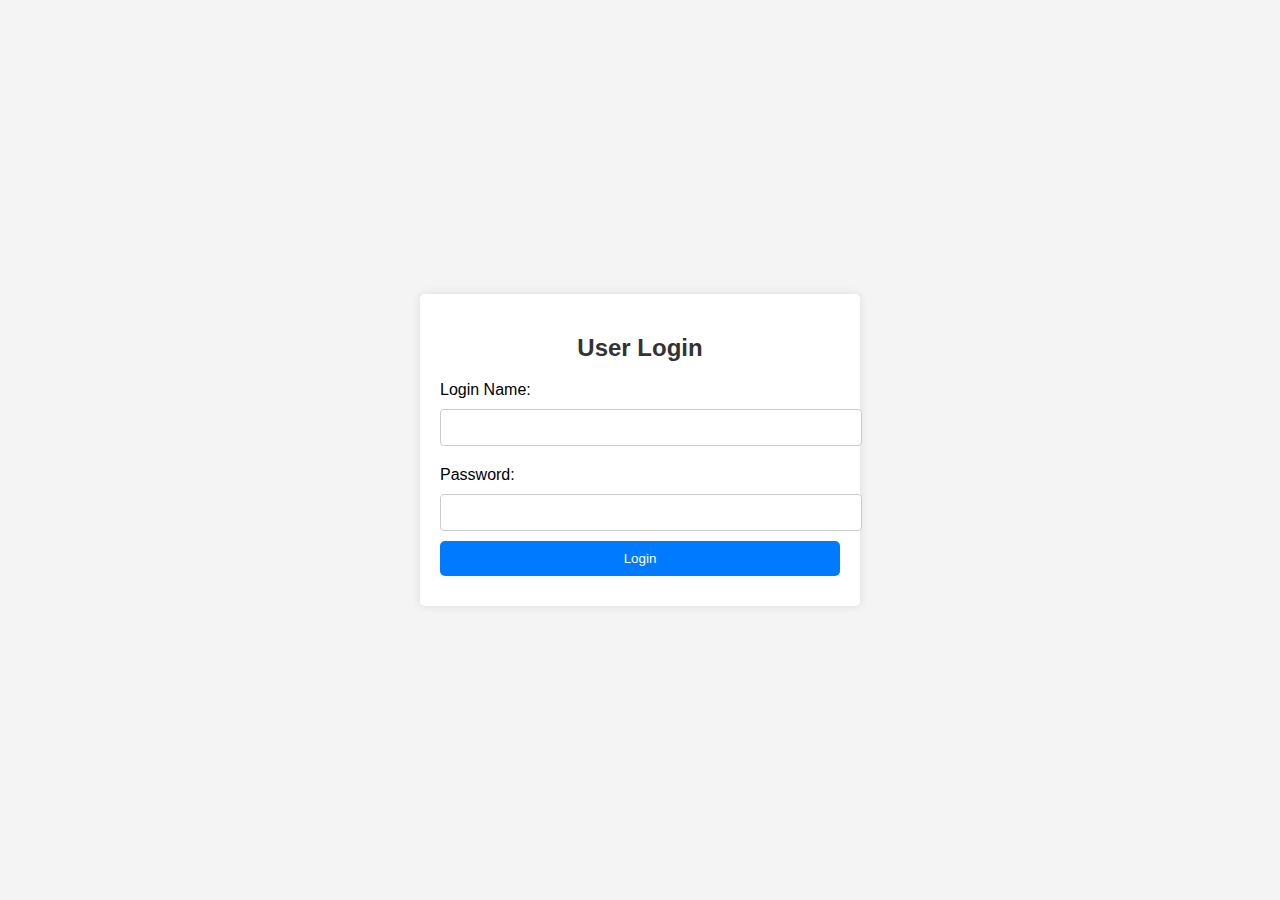
<file: school management/index.html>
<!DOCTYPE html>
<html lang="en">
<head>
    <meta charset="UTF-8">
    <meta name="viewport" content="width=device-width, initial-scale=1.0">
    <link rel="stylesheet" href="css/login.css">
    <script src="js/login.js" defer></script>
    <title>User Login</title>
</head>
<body>
    <div class="container">
        <h2>User Login</h2>
        <form action="login.php" method="POST">
            <label for="LoginName">Login Name:</label>
            <input type="text" id="LoginName" name="LoginName" required><br>

            <label for="Password">Password:</label>
            <input type="password" id="Password" name="Password" required><br>

            <button type="submit">Login</button>
        </form>
        <div class="error" id="loginError"></div>
    </div>
</body>
</html>
</file>
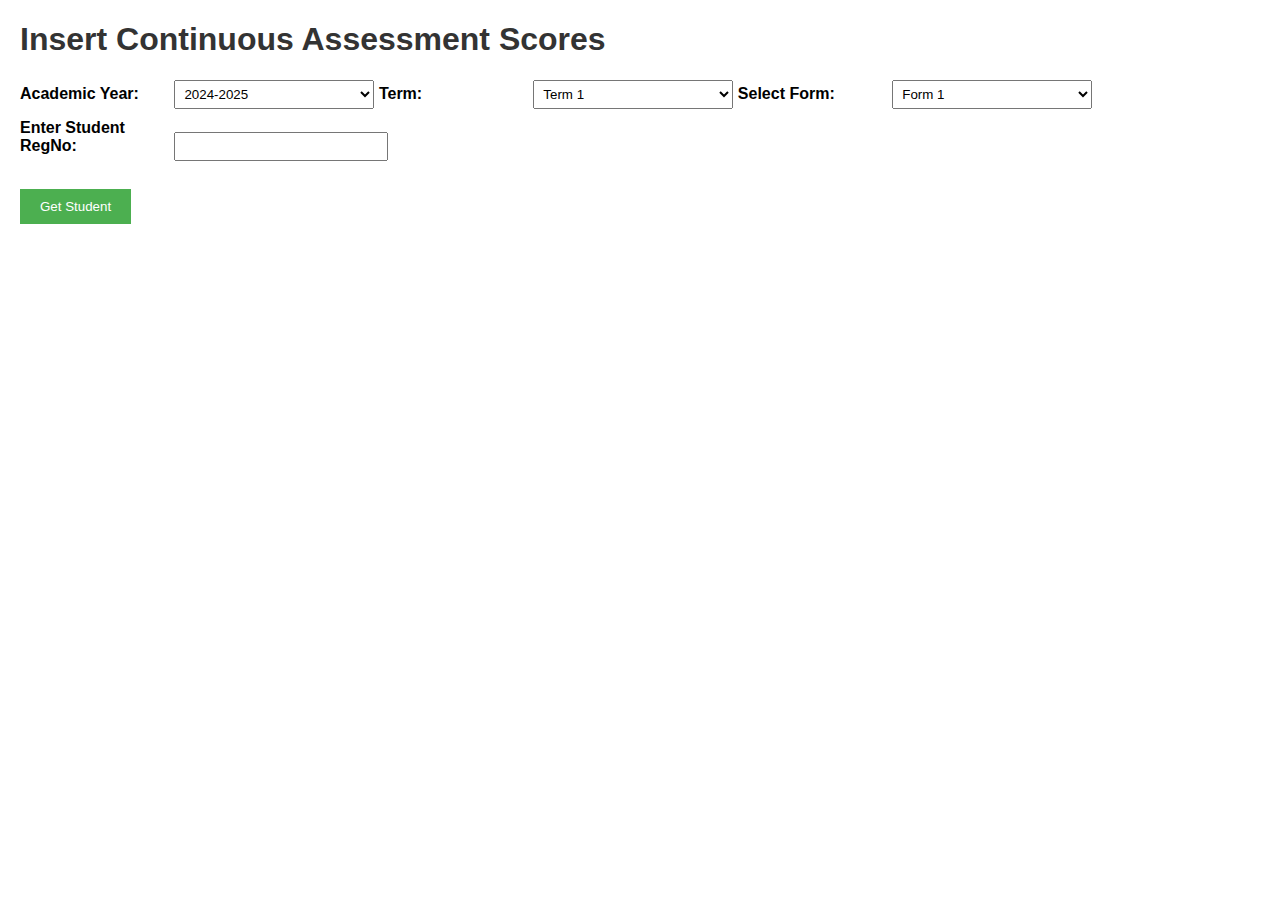
<file: school management/cascore.html>
<!DOCTYPE html>
<html lang="en">
<head>
    <meta charset="UTF-8">
    <meta name="viewport" content="width=device-width, initial-scale=1.0">
    <link rel="stylesheet" href="css/cascores.css">
    <title>Continuous Assessment Scores</title>
</head>
<body>
    <h1>Insert Continuous Assessment Scores</h1>

    <!-- Form to retrieve the student -->
    <form method="POST" id="studentForm">
        <label for="academic_year">Academic Year:</label>
        <select id="academicYr" name="academicYr" required>
            <option value="2024-2025">2024-2025</option>
            <option value="2025-2026">2025-2026</option>
            <option value="2026-2027">2026-2027</option>
            <option value="2027-2028">2027-2028</option>
            <option value="2028-2029">2028-2029</option>
            <option value="2029-2030">2029-2030</option>
        </select>

        <label for="term">Term:</label>
        <select id="term" name="term" required>
            <option value="Term 1">Term 1</option>
            <option value="Term 2">Term 2</option>
            <option value="Term 3">Term 3</option>
        </select>

        <label for="form">Select Form:</label>
        <select name="form" id="form" required>
            <option value="f1">Form 1</option>
            <option value="f2">Form 2</option>
            <option value="f3">Form 3</option>
            <option value="f4">Form 4</option>
        </select><br>

        <label for="regNo">Enter Student RegNo:</label>
        <input type="text" id="regNo" name="regNo" required><br>
        
        <br>
        <button type="button" id="getStudentBtn">Get Student</button>
    </form>

    <!-- Container where the form to enter scores will be displayed -->
    <div id="scoreFormContainer"></div>

    <script>
        document.getElementById('getStudentBtn').addEventListener('click', function(event) {
            event.preventDefault(); // Prevent default form submission

            const academicYear = document.getElementById('academicYr').value;
            const term = document.getElementById('term').value;
            const form = document.getElementById('form').value;
            const regNo = document.getElementById('regNo').value;

            if (regNo.trim() === '') {
                alert('Please enter the student registration number.');
                return;
            }

            // Retrieve student and show form to enter CAT scores
            fetch('cascores.php', {
                method: 'POST',
                headers: {
                    'Content-Type': 'application/x-www-form-urlencoded',
                },
                body: `academicYr=${encodeURIComponent(academicYear)}&term=${encodeURIComponent(term)}&form=${encodeURIComponent(form)}&regNo=${encodeURIComponent(regNo)}`
            })
            .then(response => response.text()) // Get the raw response text
            .then(text => {
                console.log('Raw response from server:', text); // Log the raw HTML or JSON response
                
                try {
                    // Try to parse the response as JSON
                    const data = JSON.parse(text);

                    if (data.status === 'success') {
                        const student = data.student;

                        const subjects = [
                            'Agriculture', 'Additional Mathematics', 'Biology', 'Business Studies', 
                            'Computer Studies', 'Chichewa', 'Chemistry', 'English', 
                            'Geography', 'History', 'Life Skills', 'Mathematics', 
                            'Social Studies', 'Physics', 'Home Economics'
                        ];

                        // Create the form to enter scores
                        let scoreFormHtml = `<h2>Enter Scores for Student: ${student.fullName} (RegNo: ${student.regNo})</h2>`;
                        scoreFormHtml += `<form method="POST" action="insertCat.php">`; // Corrected form action
                        scoreFormHtml += `<input type="hidden" name="regNo" value="${student.regNo}">`;
                        scoreFormHtml += `<input type="hidden" name="academicYr" value="${academicYear}">`;
                        scoreFormHtml += `<input type="hidden" name="term" value="${term}">`;
                        scoreFormHtml += `<input type="hidden" name="form" value="${form}">`;

                        scoreFormHtml += `<label for="subject">Select Subject:</label>`;
                        scoreFormHtml += `<select name="subject" required>`;
                        subjects.forEach(subject => {
                            scoreFormHtml += `<option value="${subject}">${subject}</option>`;
                        });
                        scoreFormHtml += `</select><br>`;

                        scoreFormHtml += `<label for="score">Enter CAT Score:</label>`;
                        scoreFormHtml += `<input type="number" step="0.01" name="score" required><br>`;

                        scoreFormHtml += `<button type="submit">Submit Score</button></form>`;
                        document.getElementById('scoreFormContainer').innerHTML = scoreFormHtml; // Update the container with the form
                    } else {
                        alert(data.message);
                    }
                } catch (e) {
                    // If parsing fails, log the error and show the raw text
                    console.error('Error parsing JSON:', e);
                    alert('An error occurred. Raw response: ' + text);
                }
            })
            .catch(error => {
                // Display error on the page
                const errorContainer = document.createElement('div');
                errorContainer.style.color = 'red';
                errorContainer.innerHTML = `<strong>An error occurred:</strong> ${error.message}`;
                document.body.appendChild(errorContainer);
            });
        });
    </script>
</body>
</html>
</file>
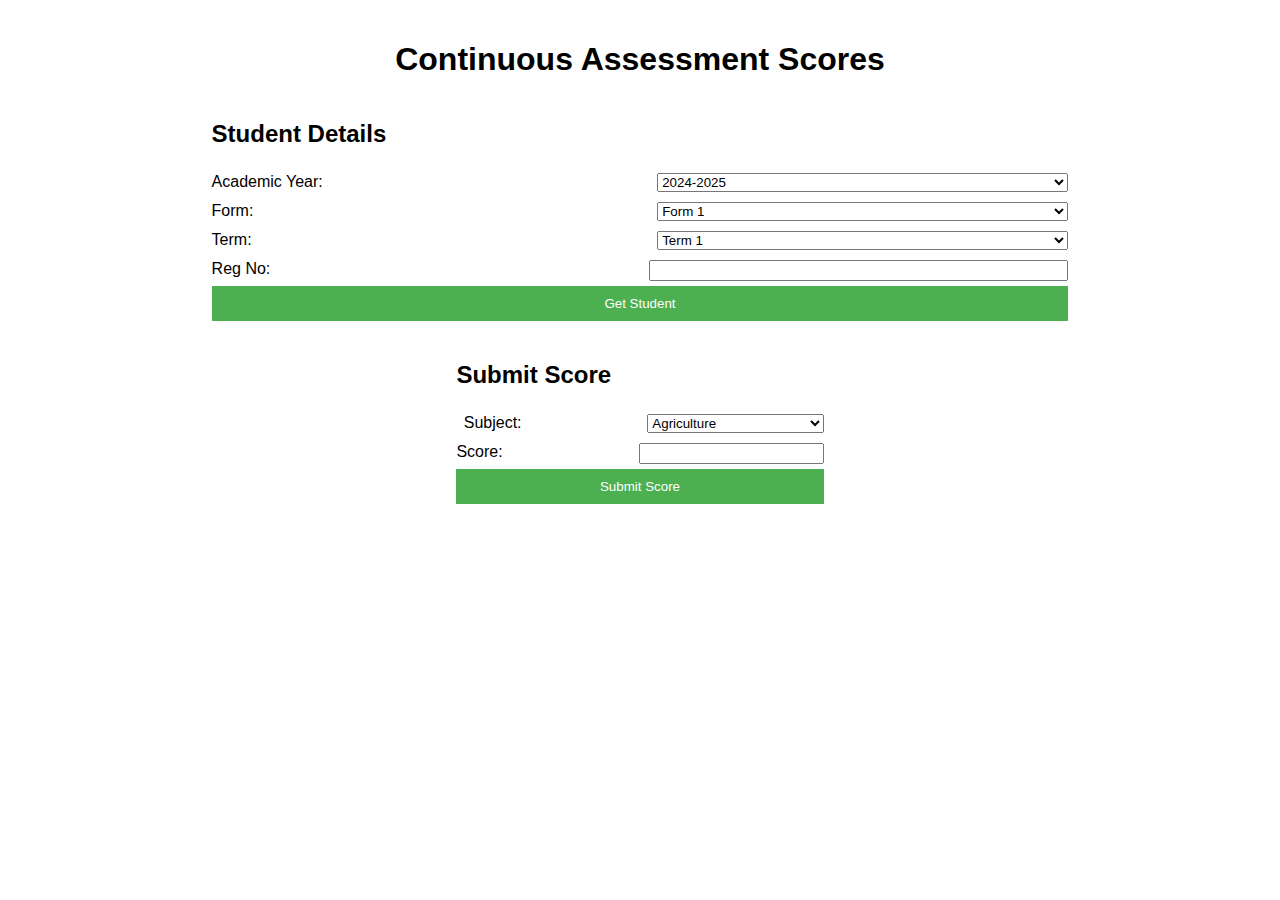
<file: school management/cats.html>
<!DOCTYPE html>
<html lang="en">
<head>
    <meta charset="UTF-8">
    <meta name="viewport" content="width=device-width, initial-scale=1.0">
    <title>Continuous Assessment Scores</title>
    <link rel="stylesheet" href="css/cats.css">
</head>
<body>
    <div class="container">
        <h1>Continuous Assessment Scores</h1>
        
        <!-- Form for fetching student details -->
        <div class="form-section" id="student-form-section">
            <h2>Student Details</h2>
            <form id="student-form">
                <label for="academic_year">Academic Year:</label>
                <select id="academic_year">
                    <option value="2024-2025">2024-2025</option>
                    <option value="2025-2026">2025-2026</option>
                    <option value="2026-2027">2026-2027</option>
                </select>

                <label for="form">Form:</label>
                <select id="form">
                    <option value="Form 1">Form 1</option>
                    <option value="Form 2">Form 2</option>
                    <option value="Form 3">Form 3</option>
                    <option value="Form 4">Form 4</option>
                </select>

                <label for="term">Term:</label>
                <select id="term">
                    <option value="Term 1">Term 1</option>
                    <option value="Term 2">Term 2</option>
                    <option value="Term 3">Term 3</option>
                </select>

                <label for="regNo">Reg No:</label>
                <input type="text" id="regNo">

                <button type="button" id="get-student">Get Student</button>
            </form>

            <!-- Display student information -->
            <div id="student-info"></div>
        </div>

        <!-- Form for submitting the student's score -->
        <div class="form-section" id="score-form-section">
            <h2>Submit Score</h2>
            <form id="score-form">
                <div id="fetched-student-name"></div>
                
                <label for="subject">Subject:</label>
                <select id="subject">
                    <option value="score_agriculture">Agriculture</option>
                    <option value="score_additional_math">Additional Math</option>
                    <option value="score_biology">Biology</option>
                    <option value="score_business_studies">Business Studies</option>
                    <option value="score_computer_studies">Computer Studies</option>
                    <option value="score_chichewa">Chichewa</option>
                    <option value="score_chemistry">Chemistry</option>
                    <option value="score_english">English</option>
                    <option value="score_geography">Geography</option>
                    <option value="score_history">History</option>
                    <option value="score_life_skills">Life Skills</option>
                    <option value="score_mathematics">Mathematics</option>
                    <option value="score_social_studies">Social Studies</option>
                    <option value="score_physics">Physics</option>
                    <option value="score_home_economics">Home Economics</option>
                </select>

                <label for="score">Score:</label>
                <input type="number" id="score" min="0" max="100">

                <button type="button" id="submit-score">Submit Score</button>
            </form>
        </div>
    </div>

    <script src="js/cats.js"></script>
</body>
</html>
</file>
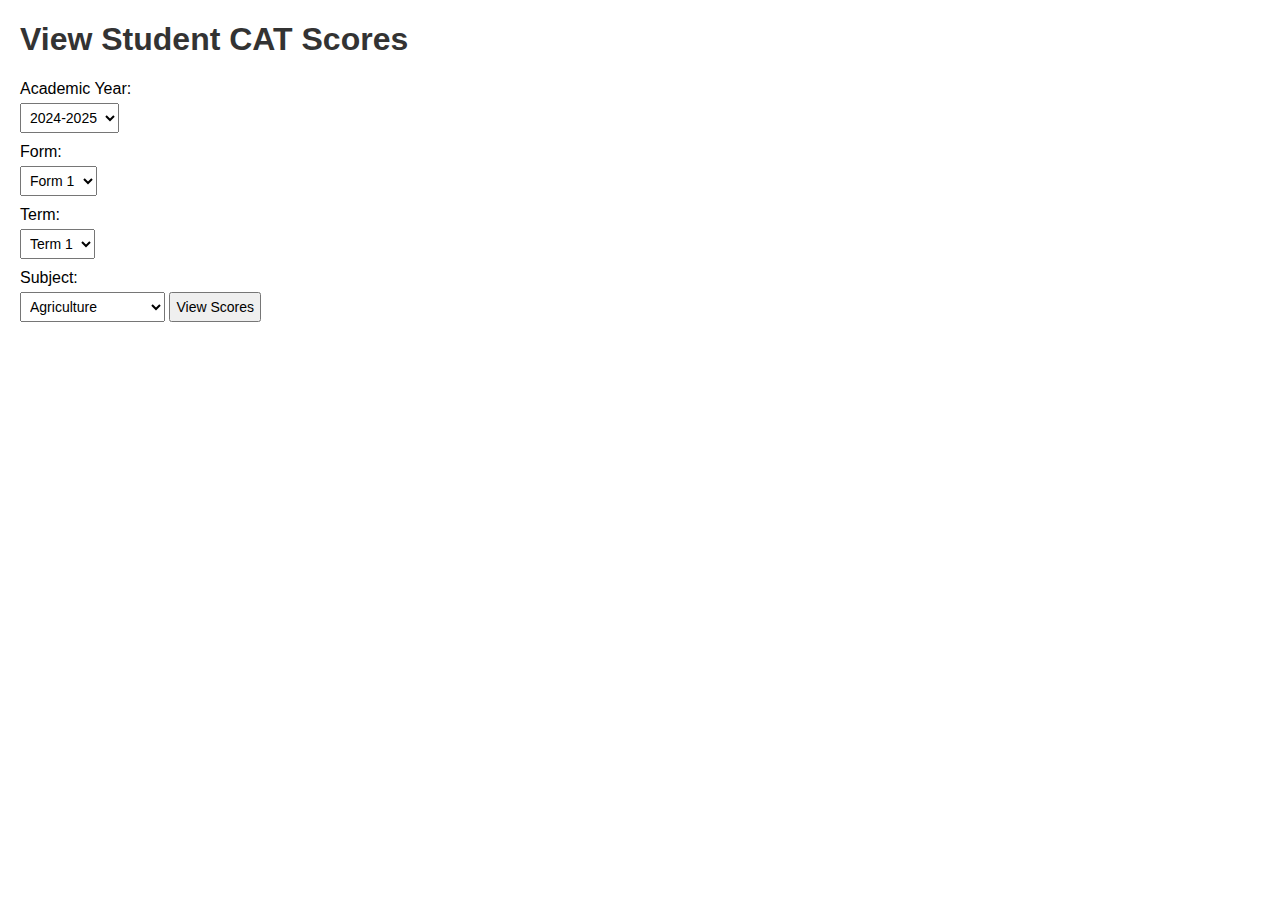
<file: school management/cvs.html>
<!DOCTYPE html>
<html lang="en">
<head>
    <meta charset="UTF-8">
    <meta name="viewport" content="width=device-width, initial-scale=1.0">
    <link rel="stylesheet" href="css/cvs.css">
    <title>View Student CAT Scores</title>
</head>
<body>
    <h1>View Student CAT Scores</h1>
    <form id="cvs-form">
        <label for="academicYr">Academic Year:</label>
        <select id="academicYr" name="academicYr">
            <option value="2024-2025">2024-2025</option>
            <option value="2023-2024">2023-2024</option>
        </select>

        <label for="form">Form:</label>
        <select id="form" name="form">
            <option value="Form 1">Form 1</option>
            <option value="Form 2">Form 2</option>
            <option value="Form 3">Form 3</option>
            <option value="Form 4">Form 4</option>
        </select>

        <label for="term">Term:</label>
        <select id="term" name="term">
            <option value="1">Term 1</option>
            <option value="2">Term 2</option>
            <option value="3">Term 3</option>
        </select>

        <label for="subject">Subject:</label>
        <select id="subject" name="subject">
            <option value="score_agriculture">Agriculture</option>
            <option value="score_additional_math">Additional Math</option>
            <option value="score_biology">Biology</option>
            <option value="score_business_studies">Business Studies</option>
            <option value="score_computer_studies">Computer Studies</option>
            <option value="score_chichewa">Chichewa</option>
            <option value="score_chemistry">Chemistry</option>
            <option value="score_english">English</option>
            <option value="score_geography">Geography</option>
            <option value="score_history">History</option>
            <option value="score_life_skills">Life Skills</option>
            <option value="score_mathematics">Mathematics</option>
            <option value="score_social_studies">Social Studies</option>
            <option value="score_physics">Physics</option>
            <option value="score_home_economics">Home Economics</option>
        </select>

        <button type="submit">View Scores</button>
    </form>

    <div id="results">
        <!-- Results will be displayed here -->
    </div>

    <script src="js/cvs.js"></script>
</body>
</html>
</file>
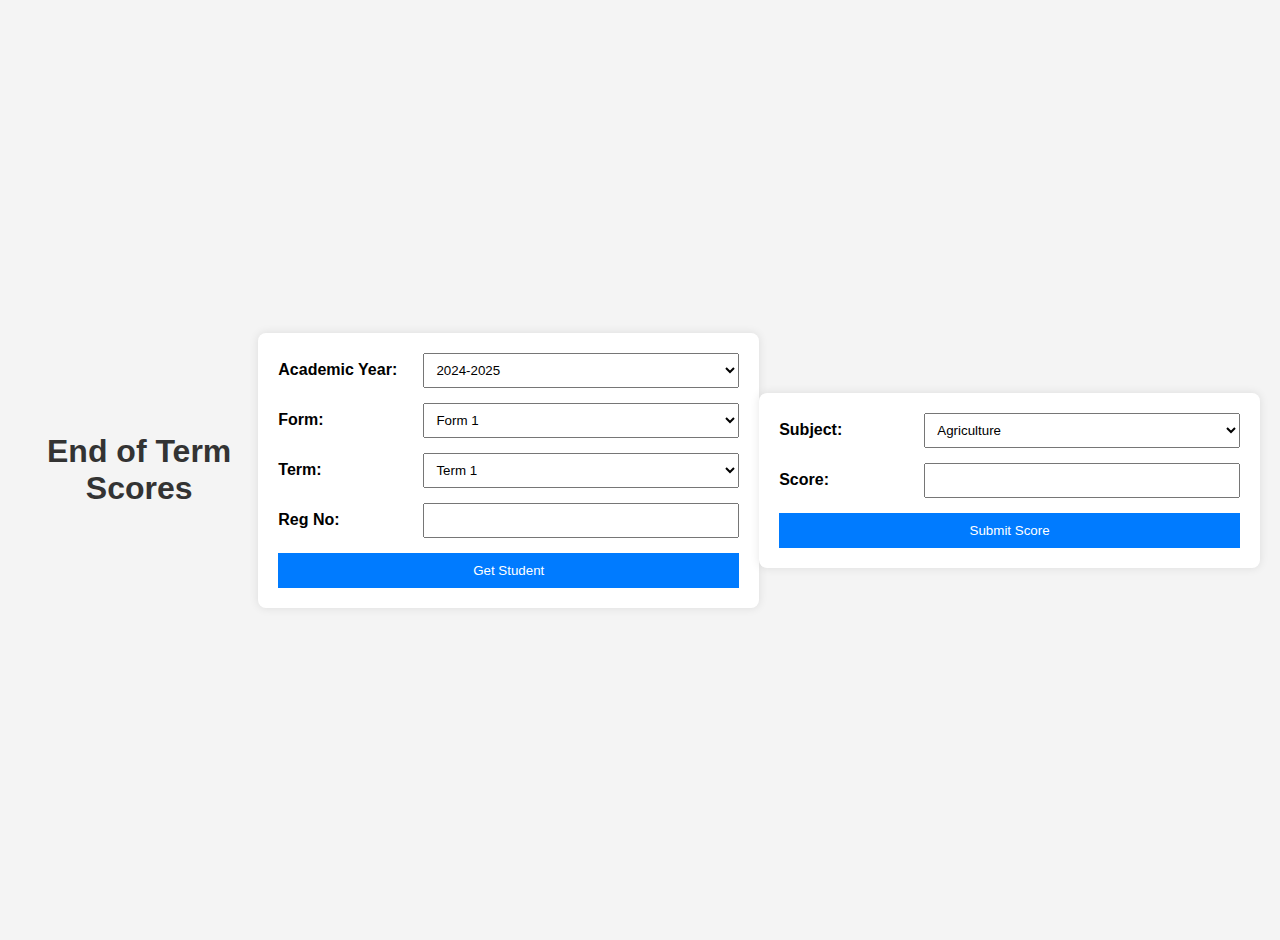
<file: school management/eots.html>
<!DOCTYPE html>
<html lang="en">
<head>
    <meta charset="UTF-8">
    <meta name="viewport" content="width=device-width, initial-scale=1.0">
    <title>End of Term Scores</title>
    <link rel="stylesheet" href="css/eots.css">
</head>
<body>


    <!-- Form for fetching student details -->
     <div><h1>End of Term Scores</h1></div>
    <form id="student-form">
        
        <div class="form-group">
            <label for="academic_year">Academic Year:</label>
            <select id="academic_year">
                <option value="2024-2025">2024-2025</option>
                <option value="2025-2026">2025-2026</option>
                <option value="2026-2027">2026-2027</option>
                <!-- Add more options as needed -->
            </select>
        </div>

        <div class="form-group">
            <label for="form">Form:</label>
            <select id="form">
                <option value="Form 1">Form 1</option>
                <option value="Form 2">Form 2</option>
                <option value="Form 3">Form 3</option>
                <option value="Form 4">Form 4</option>
            </select>
        </div>

        <div class="form-group">
            <label for="term">Term:</label>
            <select id="term">
                <option value="Term 1">Term 1</option>
                <option value="Term 2">Term 2</option>
                <option value="Term 3">Term 3</option>
            </select>
        </div>

        <div class="form-group">
            <label for="regNo">Reg No:</label>
            <input type="text" id="regNo">
        </div>

        <button type="button" id="get-student">Get Student</button>
    </form>

    <!-- Section for displaying student information -->
    <div id="student-info"></div>

    <!-- Form for submitting the student's score -->
    <form id="score-form">
        <div class="form-group">
            <label for="subject">Subject:</label>
            <select id="subject">
                <option value="score_agriculture">Agriculture</option>
                <option value="score_additional_math">Additional Math</option>
                <option value="score_biology">Biology</option>
                <option value="score_business_studies">Business Studies</option>
                <option value="score_computer_studies">Computer Studies</option>
                <option value="score_chichewa">Chichewa</option>
                <option value="score_chemistry">Chemistry</option>
                <option value="score_english">English</option>
                <option value="score_geography">Geography</option>
                <option value="score_history">History</option>
                <option value="score_life_skills">Life Skills</option>
                <option value="score_mathematics">Mathematics</option>
                <option value="score_social_studies">Social Studies</option>
                <option value="score_physics">Physics</option>
                <option value="score_home_economics">Home Economics</option>
            </select>
        </div>

        <div class="form-group">
            <label for="score">Score:</label>
            <input type="number" id="score" min="0" max="100">
        </div>

        <button type="button" id="submit-score">Submit Score</button>
    </form>

    <script src="js/eots.js"></script>
</body>
</html>
</file>
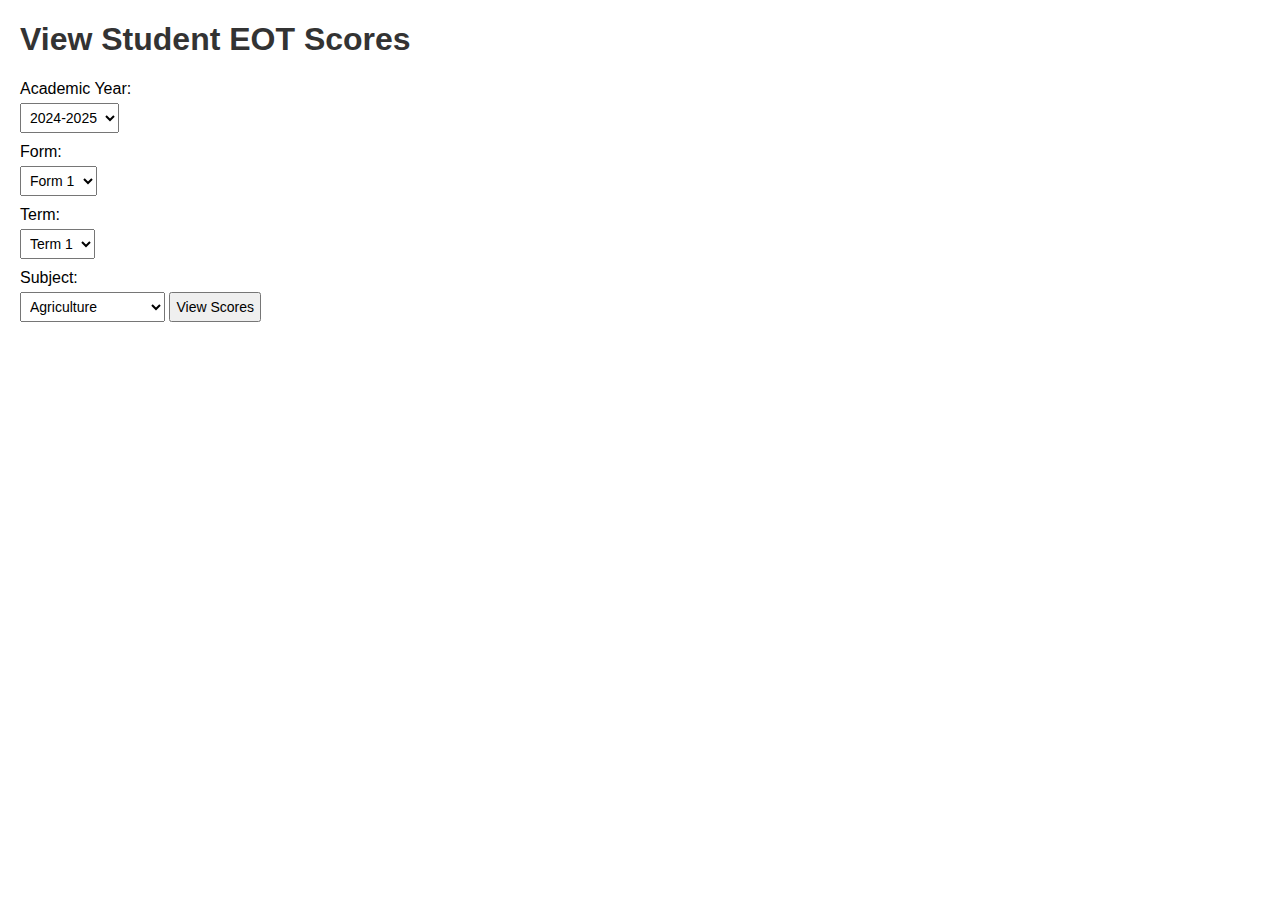
<file: school management/evs.html>
<!DOCTYPE html>
<html lang="en">
<head>
    <meta charset="UTF-8">
    <meta name="viewport" content="width=device-width, initial-scale=1.0">
    <link rel="stylesheet" href="css/evs.css">
    <title>View Student EOT Scores</title>
</head>
<body>
    <h1>View Student EOT Scores</h1>
    <form id="evs-form">
        <label for="academicYr">Academic Year:</label>
        <select id="academicYr" name="academicYr">
            <option value="2024-2025">2024-2025</option>
            <option value="2023-2024">2023-2024</option>
        </select>

        <label for="form">Form:</label>
        <select id="form" name="form">
            <option value="Form 1">Form 1</option>
            <option value="Form 2">Form 2</option>
            <option value="Form 3">Form 3</option>
            <option value="Form 4">Form 4</option>
        </select>

        <label for="term">Term:</label>
        <select id="term" name="term">
            <option value="1">Term 1</option>
            <option value="2">Term 2</option>
            <option value="3">Term 3</option>
        </select>

        <label for="subject">Subject:</label>
        <select id="subject" name="subject">
            <option value="score_agriculture">Agriculture</option>
            <option value="score_additional_math">Additional Math</option>
            <option value="score_biology">Biology</option>
            <option value="score_business_studies">Business Studies</option>
            <option value="score_computer_studies">Computer Studies</option>
            <option value="score_chichewa">Chichewa</option>
            <option value="score_chemistry">Chemistry</option>
            <option value="score_english">English</option>
            <option value="score_geography">Geography</option>
            <option value="score_history">History</option>
            <option value="score_life_skills">Life Skills</option>
            <option value="score_mathematics">Mathematics</option>
            <option value="score_social_studies">Social Studies</option>
            <option value="score_physics">Physics</option>
            <option value="score_home_economics">Home Economics</option>
        </select>

        <button type="submit">View Scores</button>
    </form>

    <div id="results">
        <!-- Results will be displayed here -->
    </div>

    <script src="js/evs.js"></script>
</body>
</html>
</file>
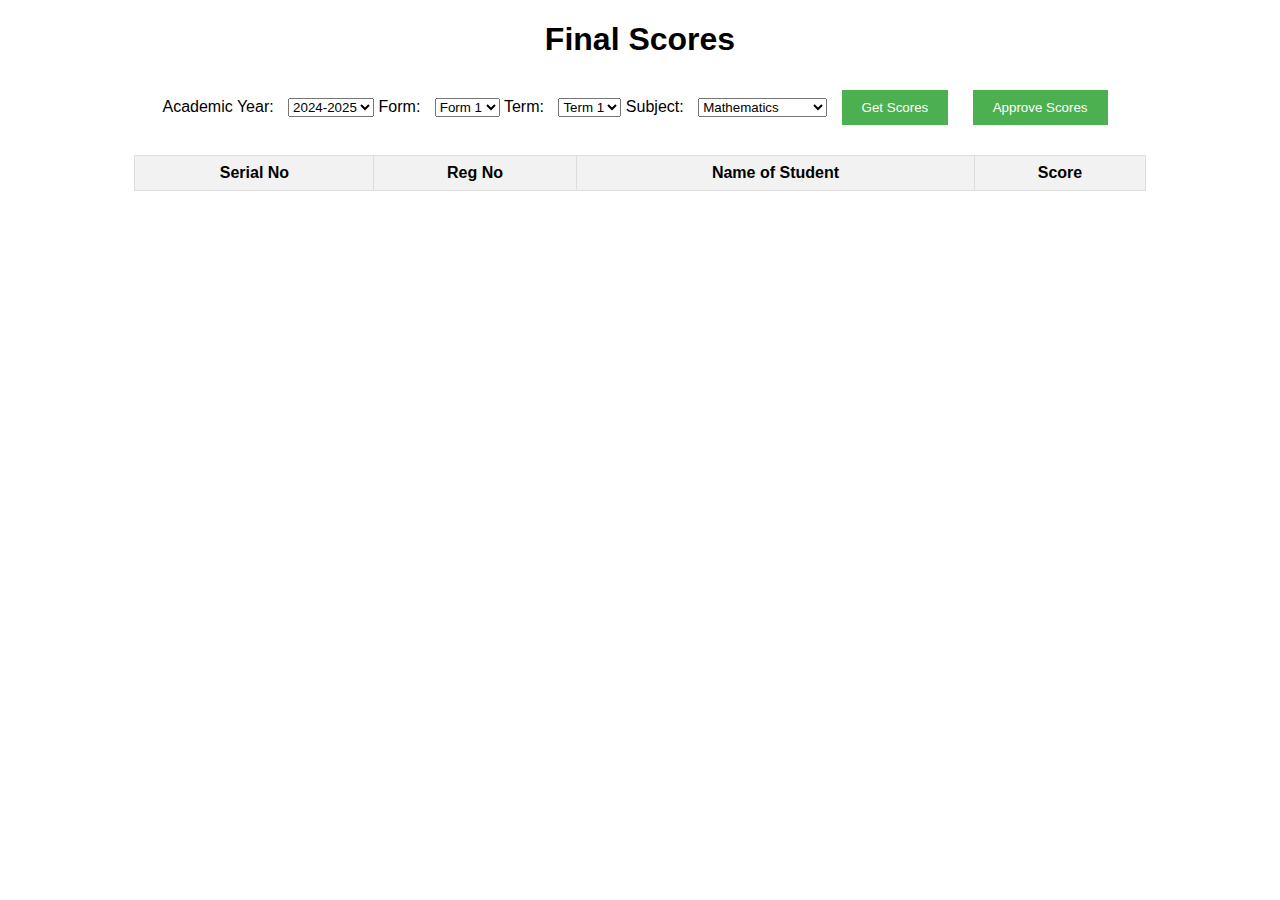
<file: school management/finalscore.html>
<!DOCTYPE html>
<html lang="en">
<head>
    <meta charset="UTF-8">
    <meta name="viewport" content="width=device-width, initial-scale=1.0">
    <title>Final Scores</title>
    <link rel="stylesheet" href="css/finalscore.css">
</head>
<body>
    <h1>Final Scores</h1>
    <form id="scoreForm">
        <label for="academic_year">Academic Year:</label>
        <select id="academic_year" name="academic_year">
            <option value="2024-2025">2024-2025</option>
            <option value="2025-2026">2025-2026</option>
        </select>

        <label for="form">Form:</label>
        <select id="form" name="form">
            <option value="1">Form 1</option>
            <option value="2">Form 2</option>
            <option value="3">Form 3</option>
            <option value="4">Form 4</option>
        </select>

        <label for="term">Term:</label>
        <select id="term" name="term">
            <option value="Term 1">Term 1</option>
            <option value="Term 2">Term 2</option>
            <option value="Term 3">Term 3</option>
        </select>

        <label for="subject">Subject:</label>
        <select id="subject" name="subject">
            <option value="mathematics">Mathematics</option>
            <option value="english">English</option>
            <option value="biology">Biology</option>
            <option value="chemistry">Chemistry</option>
            <option value="physics">Physics</option>
            <option value="business_studies">Business Studies</option>
            <option value="social_studies">Social Studies</option>
            <option value="chichewa">Chichewa</option>
            <option value="computer_studies">Computer Studies</option>
            <option value="history">History</option>
            <option value="geography">Geography</option>
            <option value="life_skills">Life Skills</option>
            <option value="home_economics">Home Economics</option>
            <option value="additional_math">Additional Math</option>
            <option value="agriculture">Agriculture</option>
        </select>

        <button type="button" id="getScores">Get Scores</button>
        <button type="button" id="approveScores">Approve Scores</button>
    </form>

    <table id="scoreTable">
        <thead>
            <tr>
                <th>Serial No</th>
                <th>Reg No</th>
                <th>Name of Student</th>
                <th>Score</th>
            </tr>
        </thead>
        <tbody></tbody>
    </table>

    <script src="js/finalscore.js"></script>
</body>
</html>
</file>
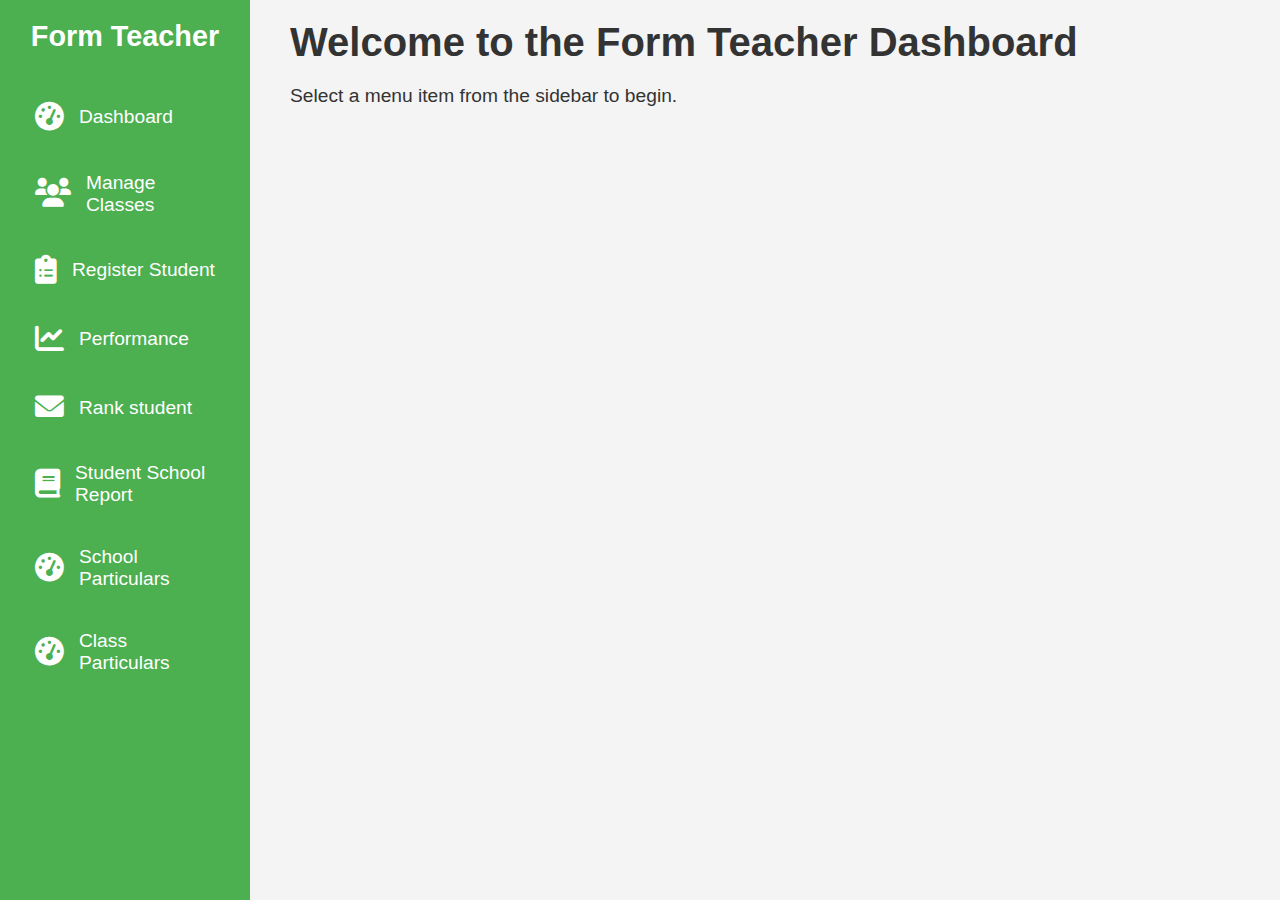
<file: school management/formteacher.html>
<head>
    <meta charset="UTF-8">
    <meta name="viewport" content="width=device-width, initial-scale=1.0">
    <title>Form Teacher Dashboard</title>
    <link rel="stylesheet" href="css/formteacher.css">
    <link rel="stylesheet" href="https://cdnjs.cloudflare.com/ajax/libs/font-awesome/6.0.0-beta3/css/all.min.css">
</head>
<body>
    <!-- Sidebar -->
    <div class="sidebar">
        <div class="sidebar-header">
            <h2>Form Teacher</h2>
        </div>
        <ul class="menu-list">
            <li>
                <a href="formteacher.html">
                    <i class="fas fa-tachometer-alt"></i>
                    <span>Dashboard</span>
                </a>
            </li>
            <li>
                <a href="viewstudents.html">
                    <i class="fas fa-users"></i>
                    <span>Manage Classes</span>
                </a>
            </li>
            <li>
                <a href="registration.html"> 
                    <i class="fas fa-clipboard-list"></i>
                    <span>Register Student</span>
                </a>
            </li>
            <li>
                <a href="#" id="performanceLink">
                    <i class="fas fa-chart-line"></i>
                    <span>Performance</span>
                </a>
            </li>
            <li>
                <a href="rank.html" id="communicationLink">
                    <i class="fas fa-envelope"></i>
                    <span>Rank student</span>
                </a>
            </li>
            <li>
                <a href="studentreport.html" id="resourcesLink">
                    <i class="fas fa-book"></i>
                    <span>Student School Report</span>
                </a>
            </li>

            <li>
                <a href="school_details.php">
                    <i class="fas fa-tachometer-alt"></i>
                    <span>School Particulars</span>
                </a>
            </li>

            <li>
                <a href="class_details.php">
                    <i class="fas fa-tachometer-alt"></i>
                    <span>Class Particulars</span>
                </a>
            </li>


        </ul>
    </div>

    <!-- Main Content Area -->
    <div class="main-content">
        <h1 id="welcomeMessage">Welcome to the Form Teacher Dashboard</h1>
        <p id="welcomeDescription">Select a menu item from the sidebar to begin.</p>

    <!-- JavaScript -->
    <script src="js/formteacher.js"></script>
    

</body>
</html>
</file>
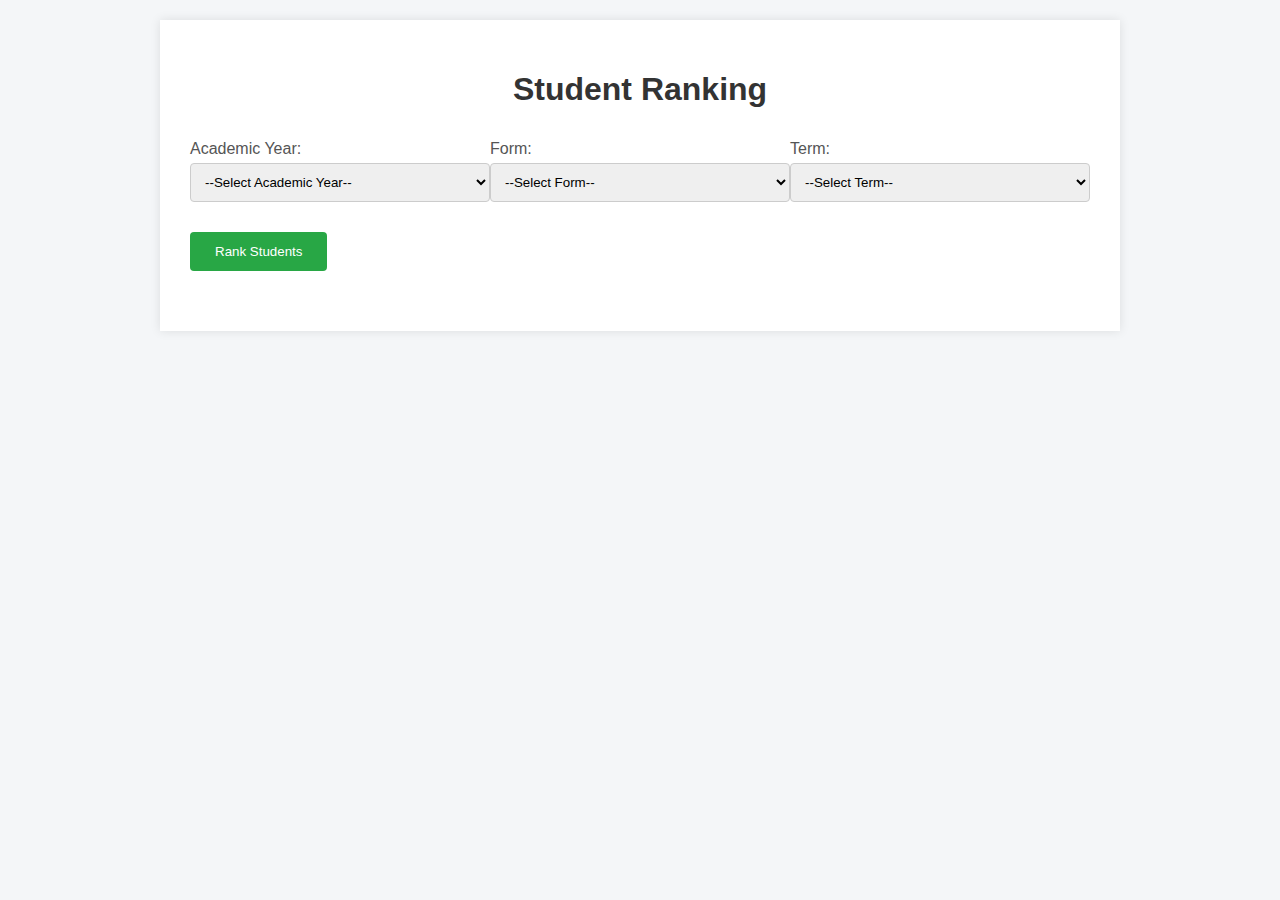
<file: school management/rank.html>
<!DOCTYPE html>
<html lang="en">
<head>
    <meta charset="UTF-8">
    <title>Student Ranking System</title>
    <link rel="stylesheet" href="css/rank.css">
</head>
<body>
    <div class="container">
        <h1>Student Ranking</h1>
        <form id="rankForm">
            <div class="form-group">
                <label for="academicYear">Academic Year:</label>
                <select id="academicYear" name="academicYear" required>
                    <option value="">--Select Academic Year--</option>
                    <option value="2024-2025">2024-2025</option>
                    <option value="2025-2026">2025-2026</option>
                    <option value="2026-2027">2026-2027</option>
                    <!-- Add more years as needed -->
                </select>
            </div>

            <div class="form-group">
                <label for="form">Form:</label>
                <select id="form" name="form" required>
                    <option value="">--Select Form--</option>
                    <option value="1">Form 1</option>
                    <option value="2">Form 2</option>
                    <option value="3">Form 3</option>
                    <option value="4">Form 4</option>
                </select>
            </div>

            <div class="form-group">
                <label for="term">Term:</label>
                <select id="term" name="term" required>
                    <option value="">--Select Term--</option>
                    <option value="Term 1">Term 1</option>
                    <option value="Term 2">Term 2</option>
                    <option value="Term 3">Term 3</option>
                </select>
            </div>

            <button type="submit">Rank Students</button>
        </form>

        <div id="result">
            <!-- Ranked results will appear here -->
        </div>

        <button id="printBtn" style="display: none;">Print Results</button>
    </div>

    <script src="js/rank.js"></script>
</body>
</html>
</file>
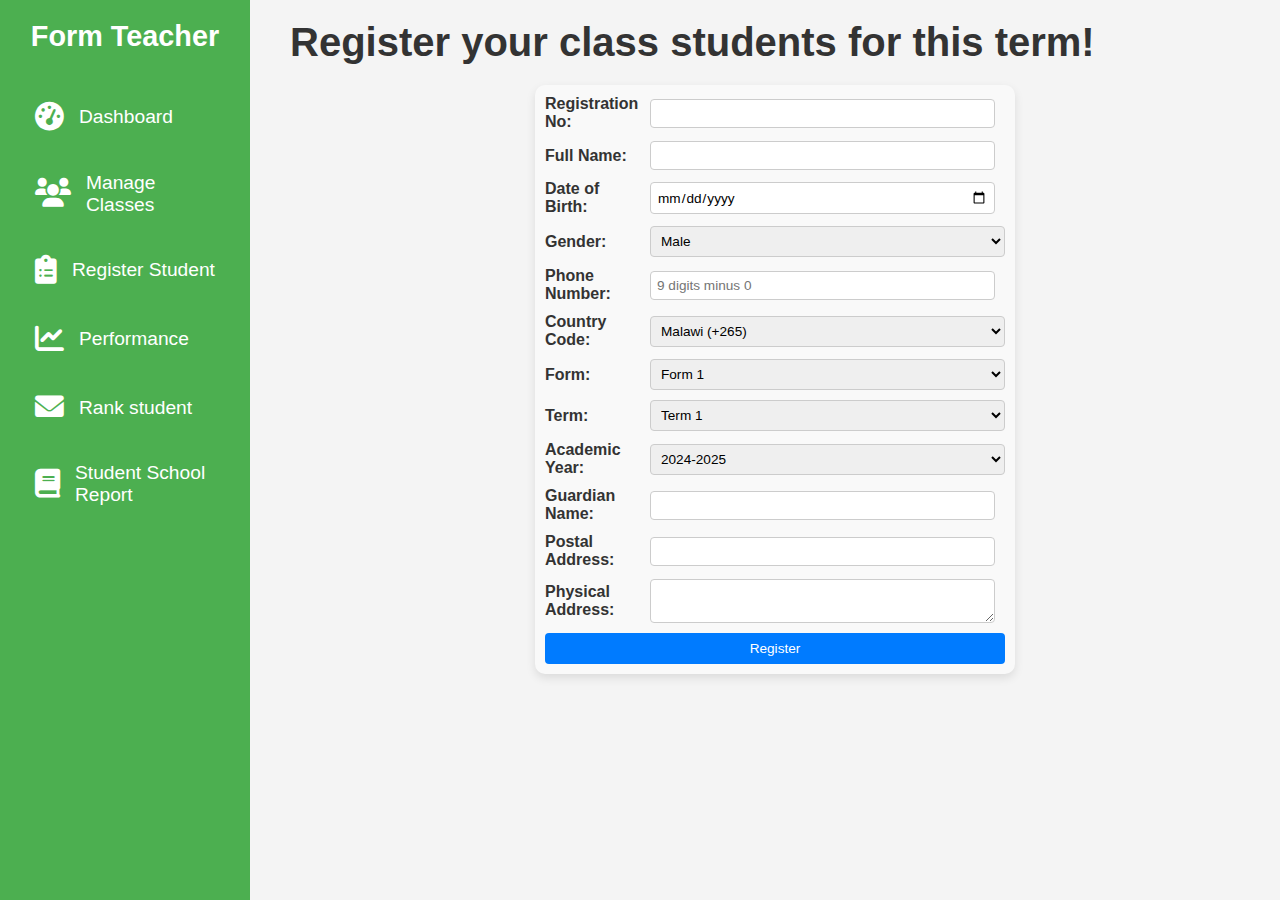
<file: school management/registration.html>
<!DOCTYPE html>
<html lang="en">
<head>
    <meta charset="UTF-8">
    <meta name="viewport" content="width=device-width, initial-scale=1.0">
    <link rel="stylesheet" href="css/registration.css">
    <link rel="stylesheet" href="css/formteacher.css">
    <link rel="stylesheet" href="https://cdnjs.cloudflare.com/ajax/libs/font-awesome/6.0.0-beta3/css/all.min.css">
    <title>Student Registration</title>
</head>
<body>


    <div id="notificationPopup" style="display: none;">
        <span class="close-popup">&times;</span>
        <p>Registration successful!</p>
    </div>
    


    <div class="sidebar">
        <div class="sidebar-header">
            <h2>Form Teacher</h2>
        </div>
        <ul class="menu-list">
            <li>
                <a href="formteacher.html">
                    <i class="fas fa-tachometer-alt"></i>
                    <span>Dashboard</span>
                </a>
            </li>
            <li>
                <a href="viewstudents.html">
                    <i class="fas fa-users"></i>
                    <span>Manage Classes</span>
                </a>
            </li>
            <li>
                <a href="registration.html"> 
                    <i class="fas fa-clipboard-list"></i>
                    <span>Register Student</span>
                </a>
            </li>
            <li>
                <a href="#" id="performanceLink">
                    <i class="fas fa-chart-line"></i>
                    <span>Performance</span>
                </a>
            </li>
            <li>
                <a href="rank.html" id="communicationLink">
                    <i class="fas fa-envelope"></i>
                    <span>Rank student</span>
                </a>
            </li>
            <li>
                <a href="studentreport.html" id="resourcesLink">
                    <i class="fas fa-book"></i>
                    <span>Student School Report</span>
                </a>
            </li>
        </ul>
    </div>

    <!-- Main Content Area -->
    <div class="main-content">
        <h1 id="welcomeMessage">Register your class students for this term!</h1>
       

    <div class="container">
        <form id="registrationForm" method="POST" action="registration.php">
    
            <div class="form-group">
                <label for="regNo">Registration No:</label>
                <input type="text" id="regNo" name="regNo" required>
                <span class="error" id="regNoError"></span>
            </div>
    
            <div class="form-group">
                <label for="fullName">Full Name:</label>
                <input type="text" id="fullName" name="fullName" required>
                <span class="error" id="fullNameError"></span>
            </div>
    
            <div class="form-group">
                <label for="dob">Date of Birth:</label>
                <input type="date" id="dob" name="dob" required>
                <span class="error" id="dobError"></span>
            </div>
    
            <div class="form-group">
                <label for="gender">Gender:</label>
                <select id="gender" name="gender" required>
                    <option value="Male">Male</option>
                    <option value="Female">Female</option>
                </select>
            </div>
    
            <div class="form-group">
                <label for="phone">Phone Number:</label>
                <input type="tel" id="phone" name="phone" pattern="\d{9}" placeholder="9 digits minus 0" required>
                <span class="error" id="phoneError"></span>
            </div>
    
            <div class="form-group">
                <label for="countryCode">Country Code:</label>
                <select id="countryCode" name="countryCode">
                    <option value="+265">Malawi (+265)</option>
                    <option value="+1">USA (+1)</option>
                    <option value="+44">UK (+44)</option>
                    <!-- Add other country codes as needed -->
                </select>
            </div>
    
            <div class="form-group">
                <label for="form">Form:</label>
                <select id="form" name="form" required>
                    <option value="Form 1">Form 1</option>
                    <option value="Form 2">Form 2</option>
                    <option value="Form 3">Form 3</option>
                    <option value="Form 4">Form 4</option>
                </select>
            </div>
    
            <div class="form-group">
                <label for="term">Term:</label>
                <select id="term" name="term" required>
                    <option value="Term 1">Term 1</option>
                    <option value="Term 2">Term 2</option>
                    <option value="Term 3">Term 3</option>
                </select>
            </div>
    
            <div class="form-group">
                <label for="academicYr">Academic Year:</label>
                <select id="academicYr" name="academicYr" required>
                    <option value="2024-2025">2024-2025</option>
                    <option value="2025-2026">2025-2026</option>
                    <option value="2026-2027">2026-2027</option>
                    <option value="2027-2028">2027-2028</option>
                    <option value="2028-2029">2028-2029</option>
                    <option value="2029-2030">2029-2030</option>
                </select>
            </div>
    
            <div class="form-group">
                <label for="guardian">Guardian Name:</label>
                <input type="text" id="guardian" name="guardian" required>
                <span class="error" id="guardianError"></span>
            </div>
    
            <div class="form-group">
                <label for="address1">Postal Address:</label>
                <input type="text" id="address1" name="address1" required>
                <span class="error" id="address1Error"></span>
            </div>
    
            <div class="form-group">
                <label for="address2">Physical Address:</label>
                <textarea id="address2" name="address2" required></textarea>
                <span class="error" id="address2Error"></span>
            </div>
    
            <button type="submit">Register</button>
        </form>
    </div>
    <script src="js/registration.js"></script>
    <script src="js/formteacher.js"></script>

</body>
</html>
</file>
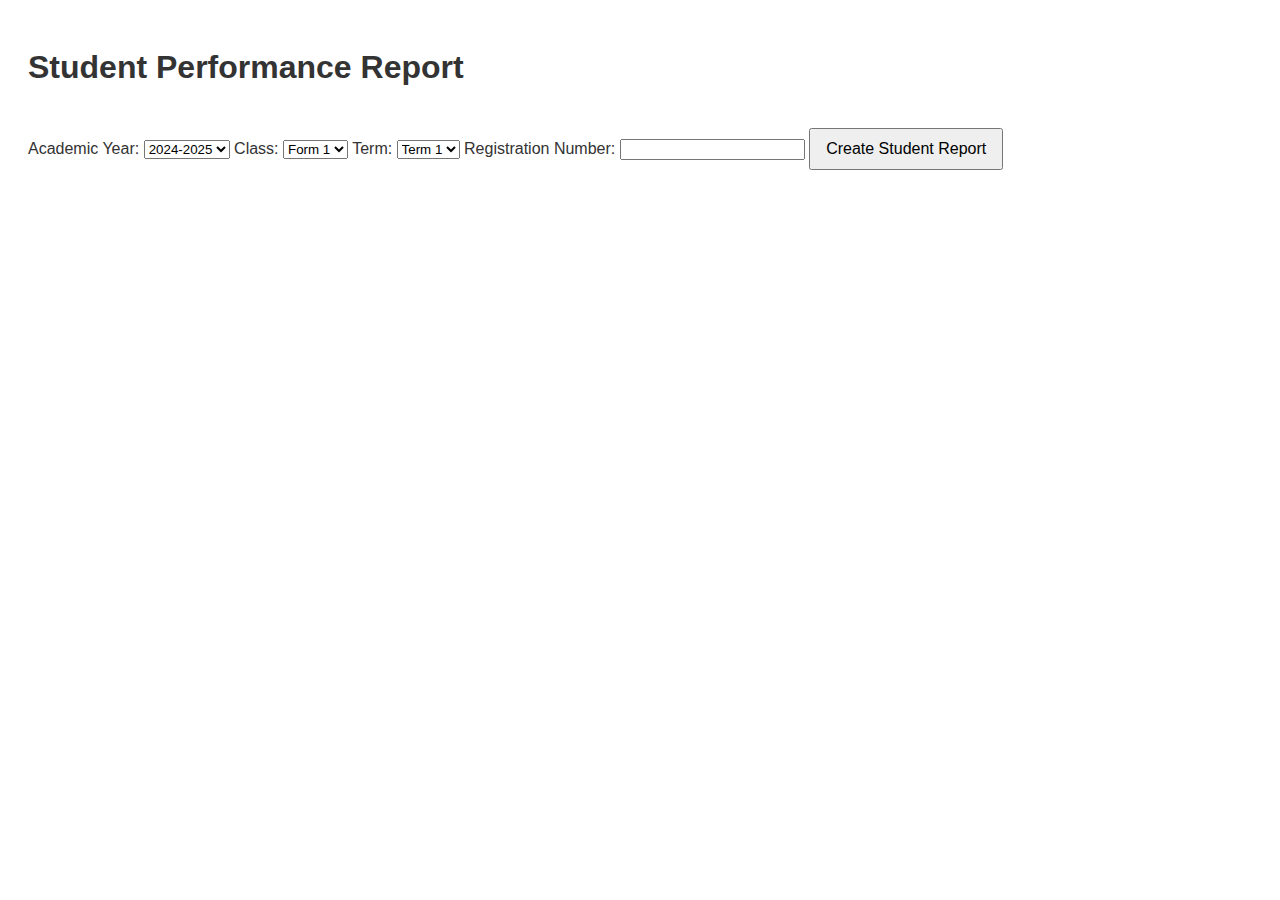
<file: school management/studentreport.html>
<!DOCTYPE html>
<html lang="en">
<head>
    <meta charset="UTF-8">
    <title>Student Performance Report</title>
    <link rel="stylesheet" href="css/studentreport.css">
</head>
<body>
    <div class="container">
        <h1>Student Performance Report</h1>
        <form action="studentreport.php" method="GET">
            <label for="academicYear">Academic Year:</label>
            <select id="academicYear" name="academicYr" required>
                <option value="2024-2025">2024-2025</option>
                <option value="2025-2026">2025-2026</option>
                <option value="2026-2027">2026-2027</option>
            </select>

            <label for="class">Class:</label>
            <select id="class" name="form" required>
                <option value="Form 1">Form 1</option>
                <option value="Form 2">Form 2</option>
                <option value="Form 3">Form 3</option>
                <option value="Form 4">Form 4</option>
            </select>

            <label for="term">Term:</label>
            <select id="term" name="term" required>
                <option value="Term 1">Term 1</option>
                <option value="Term 2">Term 2</option>
                <option value="Term 3">Term 3</option>
            </select>

            <label for="regNo">Registration Number:</label>
            <input type="text" id="regNo" name="regNo" required>

            <button type="submit">Create Student Report</button>
        </form>
    </div>
</body>
</html>
</file>
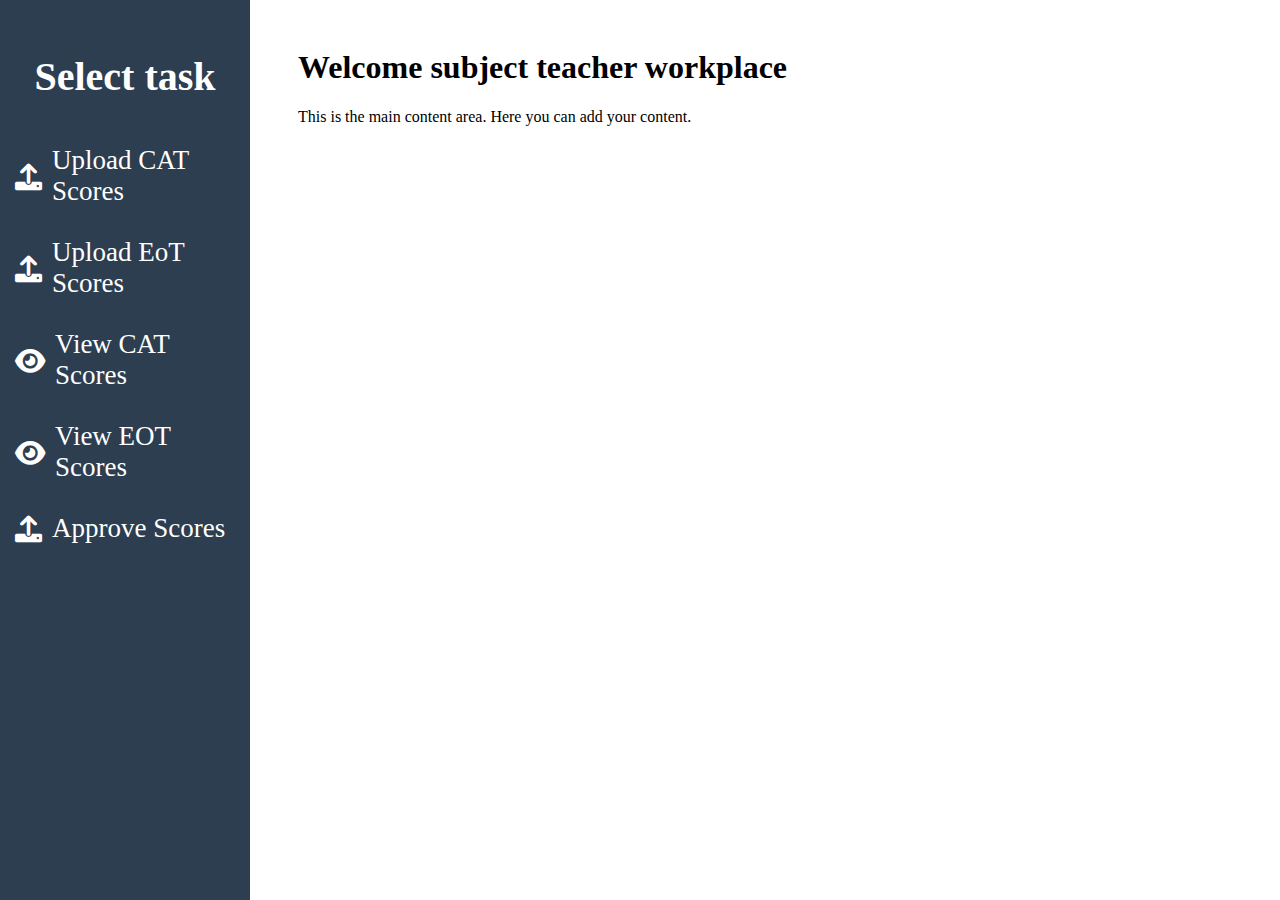
<file: school management/teacherdashboard.html>
<!DOCTYPE html>
<html lang="en">
<head>
    <meta charset="UTF-8">
    <meta name="viewport" content="width=device-width, initial-scale=1.0">
    <link rel="stylesheet" href="https://cdnjs.cloudflare.com/ajax/libs/font-awesome/6.0.0-beta3/css/all.min.css">
    <link rel="stylesheet" href="css/teacherdashboard.css"> <!-- Link to external CSS file -->
    <title>subject teacher</title>
</head>
<body>
    <div class="sidebar">
        <h2>Select task</h2>
        <ul>
            <li><a href="cats.html"><i class="fas fa-upload"></i> Upload CAT Scores</a></li>
            <li><a href="eots.html"><i class="fas fa-upload"></i> Upload EoT Scores</a></li>
            <li><a href="cvs.html"><i class="fas fa-eye"></i> View CAT Scores</a></li>
            <li><a href="evs.html"><i class="fas fa-eye"></i> View EOT Scores</a></li>
            <li><a href="finalscore.html"><i class="fas fa-upload"></i> Approve Scores</a></li>            
        </ul>
    </div>

    <div class="container">
        <h1>Welcome subject teacher workplace</h1>
        <div class="content">
            <p>This is the main content area. Here you can add your content.</p>
        </div>
    </div>

    <footer>
        <p>Footer content goes here</p>
    </footer>
</body>
</html>
</file>
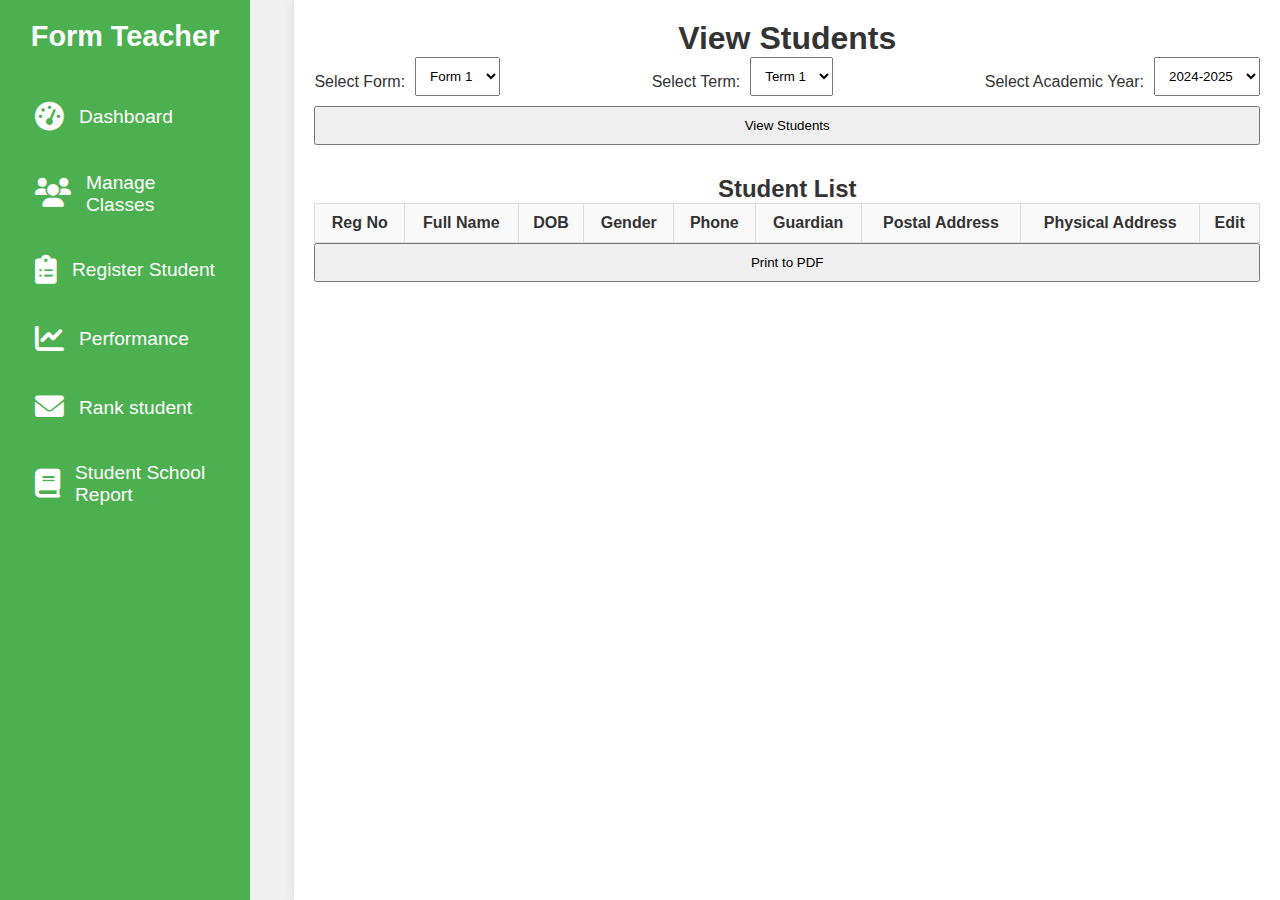
<file: school management/viewstudents.html>
<!DOCTYPE html>
<html lang="en">

<head>
    <meta charset="UTF-8">
    <meta name="viewport" content="width=device-width, initial-scale=1.0">
    <link rel="stylesheet" href="css/formteacher.css">
    <link rel="stylesheet" href="https://cdnjs.cloudflare.com/ajax/libs/font-awesome/6.0.0-beta3/css/all.min.css">
    <link rel="stylesheet" href="css/viewstudents.css">
    <title>View Students</title>
</head>

<body>

    <div class="sidebar">
        <div class="sidebar-header">
            <h2>Form Teacher</h2>
        </div>
        <ul class="menu-list">
            <li>
                <a href="formteacher.html">
                    <i class="fas fa-tachometer-alt"></i>
                    <span>Dashboard</span>
                </a>
            </li>
            <li>
                <a href="viewstudents.html">
                    <i class="fas fa-users"></i>
                    <span>Manage Classes</span>
                </a>
            </li>
            <li>
                <a href="registration.html"> 
                    <i class="fas fa-clipboard-list"></i>
                    <span>Register Student</span>
                </a>
            </li>
            <li>
                <a href="#" id="performanceLink">
                    <i class="fas fa-chart-line"></i>
                    <span>Performance</span>
                </a>
            </li>
            <li>
                <a href="rank.html" id="communicationLink">
                    <i class="fas fa-envelope"></i>
                    <span>Rank student</span>
                </a>
            </li>
            <li>
                <a href="studentreport.html" id="resourcesLink">
                    <i class="fas fa-book"></i>
                    <span>Student School Report</span>
                </a>
            </li>
        </ul>
    </div>

    <div class="container">
        <h1>View Students</h1>

        <!-- Form for selecting form, term, and academic year -->
        <form id="viewStudentsForm" method="POST">
            <div class="form-group">
                <label for="form">Select Form:</label>
                <select id="form" name="form" required>
                    <option value="Form 1">Form 1</option>
                    <option value="Form 2">Form 2</option>
                    <option value="Form 3">Form 3</option>
                    <option value="Form 4">Form 4</option>
                </select>
            </div>

            <div class="form-group">
                <label for="term">Select Term:</label>
                <select id="term" name="term" required>
                    <option value="Term 1">Term 1</option>
                    <option value="Term 2">Term 2</option>
                    <option value="Term 3">Term 3</option>
                </select>
            </div>

            <div class="form-group">
                <label for="academicYr">Select Academic Year:</label>
                <select id="academicYr" name="academicYr" required>
                    <option value="2024-2025">2024-2025</option>
                    <option value="2025-2026">2025-2026</option>
                    <option value="2026-2027">2026-2027</option>
                    <option value="2027-2028">2027-2028</option>
                    <option value="2028-2029">2028-2029</option>
                </select>
            </div>

            <button type="submit">View Students</button>
        </form>

        <!-- Section to display the student data -->
        <div id="studentList">
            <h2>Student List</h2>
            <table id="studentsTable">
                <thead>
                    <tr>
                        <th>Reg No</th>
                        <th>Full Name</th>
                        <th>DOB</th>
                        <th>Gender</th>
                        <th>Phone</th>
                        <th>Guardian</th>
                        <th>Postal Address</th>
                        <th>Physical Address</th>
                        <th>Edit</th>
                    </tr>
                </thead>
                <tbody>
                    <!-- Student data will be populated here -->
                </tbody>
            </table>
            <button id="printToPDF">Print to PDF</button>
        </div>
    </div>

    <!-- Form for editing student details -->
    <div id="editStudentFormContainer" style="display: none;">
        <h2>Edit Student Details</h2>
        <form id="editStudentForm">
            <input type="hidden" id="editRegNo">
            <div class="form-group">
                <label for="editFullName">Full Name:</label>
                <input type="text" id="editFullName" required>
            </div>
            <div class="form-group">
                <label for="editDOB">DOB:</label>
                <input type="date" id="editDOB" required>
            </div>
            <div class="form-group">
                <label for="editGender">Gender:</label>
                <select id="editGender" required>
                    <option value="Male">Male</option>
                    <option value="Female">Female</option>
                </select>
            </div>
            <div class="form-group">
                <label for="editPhone">Phone:</label>
                <input type="text" id="editPhone" required>
            </div>
            <div class="form-group">
                <label for="editGuardian">Guardian:</label>
                <input type="text" id="editGuardian" required>
            </div>
            <div class="form-group">
                <label for="editAddress1">Postal Address:</label>
                <input type="text" id="editAddress1" required>
            </div>
            <div class="form-group">
                <label for="editAddress2">Physical Address:</label>
                <input type="text" id="editAddress2">
            </div>
            <div class="form-group">
                <label for="editForm">Form:</label>
                <select id="editForm" required>
                    <option value="Form 1">Form 1</option>
                    <option value="Form 2">Form 2</option>
                    <option value="Form 3">Form 3</option>
                    <option value="Form 4">Form 4</option>
                </select>
            </div>
            <div class="form-group">
                <label for="editTerm">Term:</label>
                <select id="editTerm" required>
                    <option value="Term 1">Term 1</option>
                    <option value="Term 2">Term 2</option>
                    <option value="Term 3">Term 3</option>
                </select>
            </div>
            <div class="form-group">
                <label for="editAcademicYr">Academic Year:</label>
                <select id="editAcademicYr" required>
                    <option value="2024-2025">2024-2025</option>
                    <option value="2025-2026">2025-2026</option>
                    <option value="2026-2027">2026-2027</option>
                    <option value="2027-2028">2027-2028</option>
                    <option value="2028-2029">2028-2029</option>
                </select>
            </div>
            <button type="submit">Save Changes</button>
        </form>
    </div>

    <script src="js/viewstudents.js"></script>
</body>

</html>
</file>
<file: school management/css/login.css>
/* style.css */

body {
    font-family: Arial, sans-serif;
    background-color: #f4f4f4;
    margin: 0;
    padding: 0;
    height: 100vh;
    display: flex;
    justify-content: center;
    align-items: center;
}

.container {
    width: 400px;
    padding: 20px;
    background-color: #fff;
    border-radius: 5px;
    box-shadow: 0px 0px 10px rgba(0, 0, 0, 0.1);
    text-align: center;
}

h2 {
    color: #333;
}

label {
    display: block;
    margin: 10px 0 5px;
    text-align: left;
}

input[type="text"], input[type="password"] {
    width: 100%;
    padding: 10px;
    margin: 5px 0 10px;
    border: 1px solid #ccc;
    border-radius: 4px;
}

button {
    width: 100%;
    padding: 10px;
    background-color: #007bff;
    color: white;
    border: none;
    border-radius: 5px;
    cursor: pointer;
}

button:hover {
    background-color: #0056b3;
}

/* Error message styling */
.error {
    color: red;
    font-size: 0.9em;
    margin-top: 10px;
}
</file>
<file: school management/css/cascores.css>
body {
    font-family: Arial, sans-serif;
    margin: 20px;
}

h1 {
    color: #333;
}

form {
    margin-bottom: 20px;
}

label {
    display: inline-block;
    width: 150px;
    font-weight: bold;
}

input[type="text"], select, input[type="number"] {
    width: 200px;
    padding: 5px;
    margin-bottom: 10px;
}

button {
    padding: 10px 20px;
    background-color: #4CAF50;
    color: white;
    border: none;
    cursor: pointer;
}

button:hover {
    background-color: #45a049;
}

#scoreFormContainer {
    margin-top: 20px;
}
</file>
<file: school management/css/cats.css>
body {
    font-family: Arial, sans-serif;
}

.container {
    display: flex;
    flex-direction: column;
    align-items: center;
    margin: 20px;
}

.form-section {
    width: 70%;
    margin-bottom: 20px;
}

form {
    display: flex;
    flex-wrap: wrap;
    justify-content: space-between;
}

label, select, input {
    width: 48%;
    margin: 5px 0;
}

button {
    width: 100%;
    padding: 10px;
    background-color: #4CAF50;
    color: white;
    border: none;
    cursor: pointer;
}

button:hover {
    background-color: #45a049;
}

#score-form-section {
    width: 30%;
}
</file>
<file: school management/css/cvs.css>
body {
    font-family: Arial, sans-serif;
    margin: 20px;
}

h1 {
    color: #333;
}

form {
    margin-bottom: 20px;
}

label {
    display: block;
    margin: 10px 0 5px;
}

select, button {
    padding: 5px;
    font-size: 14px;
}

#results {
    margin-top: 20px;
}

table {
    width: 100%;
    border-collapse: collapse;
}

table, th, td {
    border: 1px solid #ddd;
}

th, td {
    padding: 8px;
    text-align: left;
}
</file>
<file: school management/css/eots.css>
body {
    font-family: Arial, sans-serif;
    background-color: #f4f4f4;
    margin: 0;
    padding: 20px;
    display: flex;
    justify-content: center;
    align-items: center;
    height: 100vh;
}

h1 {
    color: #333;
    text-align: center;
}

form {
    width: 50%; /* Form will cover 50% of the screen width */
    background-color: white;
    padding: 20px;
    border-radius: 8px;
    box-shadow: 0 0 10px rgba(0, 0, 0, 0.1);
    box-sizing: border-box;
}

.form-group {
    display: flex;
    align-items: center;
    margin-bottom: 15px;
}

label {
    width: 30%; /* Adjust width based on desired label size */
    margin-right: 10px;
    font-weight: bold;
}

input[type="text"], input[type="number"], select {
    width: 70%; /* Adjust the input size to fit next to label */
    padding: 8px;
    margin-left: auto;
    box-sizing: border-box;
}

button {
    padding: 10px 15px;
    background-color: #007BFF;
    color: white;
    border: none;
    cursor: pointer;
    display: block;
    width: 100%;
    margin-top: 10px;
}

button:hover {
    background-color: #0056b3;
}

#student-info {
    margin-top: 20px;
    font-size: 18px;
    font-weight: bold;
}

#score-form {
    margin-top: 20px;
}
</file>
<file: school management/css/evs.css>
body {
    font-family: Arial, sans-serif;
    margin: 20px;
}

h1 {
    color: #333;
}

form {
    margin-bottom: 20px;
}

label {
    display: block;
    margin: 10px 0 5px;
}

select, button {
    padding: 5px;
    font-size: 14px;
}

#results {
    margin-top: 20px;
}

table {
    width: 100%;
    border-collapse: collapse;
}

table, th, td {
    border: 1px solid #ddd;
}

th, td {
    padding: 8px;
    text-align: left;
}
</file>
<file: school management/css/finalscore.css>
body {
    font-family: Arial, sans-serif;
}

h1 {
    text-align: center;
}

form {
    margin: 20px auto;
    width: 80%;
    text-align: center;
}

label {
    margin-right: 10px;
}

table {
    margin: 20px auto;
    width: 80%;
    border-collapse: collapse;
}

th, td {
    border: 1px solid #ddd;
    padding: 8px;
    text-align: center;
}

th {
    background-color: #f2f2f2;
}

button {
    margin: 10px;
    padding: 10px 20px;
    background-color: #4CAF50;
    color: white;
    border: none;
    cursor: pointer;
}

button:hover {
    background-color: #45a049;
}
</file>
<file: school management/css/rank.css>
/* rank.css */

body {
    font-family: Arial, sans-serif;
    background-color: #f4f6f8;
    margin: 0;
    padding: 20px;
}

.container {
    max-width: 900px;
    margin: auto;
    background-color: #ffffff;
    padding: 30px;
    box-shadow: 0 0 10px rgba(0, 0, 0, 0.1);
}

h1 {
    text-align: center;
    color: #333333;
}

form {
    display: flex;
    flex-wrap: wrap;
    justify-content: space-between;
    margin-bottom: 30px;
}

.form-group {
    flex: 1 1 30%;
    display: flex;
    flex-direction: column;
    margin: 10px 0;
}

label {
    margin-bottom: 5px;
    color: #555555;
}

select {
    padding: 10px;
    border: 1px solid #cccccc;
    border-radius: 4px;
}

button {
    padding: 12px 25px;
    background-color: #28a745;
    color: #ffffff;
    border: none;
    border-radius: 4px;
    cursor: pointer;
    margin-top: 20px;
}

button:hover {
    background-color: #218838;
}

#result {
    margin-top: 20px;
}

table {
    width: 100%;
    border-collapse: collapse;
    margin-bottom: 20px;
}

th, td {
    padding: 12px;
    border: 1px solid #dddddd;
    text-align: center;
}

th {
    background-color: #007bff;
    color: #ffffff;
}

tr:nth-child(even) {
    background-color: #f9f9f9;
}

#printBtn {
    padding: 10px 20px;
    background-color: #17a2b8;
    color: #ffffff;
    border: none;
    border-radius: 4px;
    cursor: pointer;
}

#printBtn:hover {
    background-color: #138496;
}

/* Print Styles */
@media print {
    body * {
        visibility: hidden;
    }
    #result, #result * {
        visibility: visible;
    }
    #result {
        position: absolute;
        left: 0;
        top: 0;
        width: 100%;
    }
    #printBtn {
        display: none;
    }
}
</file>
<file: school management/css/registration.css>
/* Main container for the form */
.container {
    width: 100%; /* Set width to 100% for full responsiveness */
    max-width: 480px; /* Decrease the maximum width for smaller screens */
    margin: auto; /* Center the container */
    background-color: #f9f9f9; /* Light background for the form */
    border-radius: 10px; /* Rounded corners */
    padding: 10px; /* Reduced padding around the content */
    box-shadow: 0 4px 10px rgba(0, 0, 0, 0.1); /* Subtle shadow for depth */
}

/* Styling for the form */
form {
    display: flex; /* Flexbox layout */
    flex-direction: column; /* Stack form elements vertically */
}

/* Styling for each form group */
.form-group {
    display: flex; /* Flexbox layout for label and input */
    align-items: center; /* Aligns items vertically in the center */
    margin-bottom: 10px; /* Reduced space between form groups */
}

/* Styling for labels */
label {
    width: 100px; /* Set a smaller fixed width for labels */
    margin-right: 5px; /* Reduced space between label and input */
    font-weight: bold; /* Bold text for labels */
    color: #333; /* Darker color for labels */
}

/* Styling for input fields, select boxes, and textareas */
input, select, textarea {
    flex: 1; /* Allows input elements to take the remaining space */
    padding: 6px; /* Reduced padding inside the input fields */
    border: 1px solid #ccc; /* Light gray border */
    border-radius: 4px; /* Slightly smaller rounded corners for inputs */
    font-size: 0.85em; /* Smaller font size for better fitting */
    transition: border-color 0.3s; /* Smooth transition for focus */
}

/* Change border color on focus */
input:focus, select:focus, textarea:focus {
    border-color: #007bff; /* Blue border on focus */
    outline: none; /* Remove outline */
}

/* Styling for error messages */
.error {
    color: red; /* Style for error messages */
    font-size: 0.75em; /* Smaller font for errors */
    margin-left: 10px; /* Space between input and error message */
}

/* Button styling */
button {
    background-color: #007bff; /* Blue background for button */
    color: white; /* White text */
    padding: 8px; /* Reduced padding around button text */
    border: none; /* Remove border */
    border-radius: 4px; /* Smaller rounded corners for button */
    font-size: 0.85em; /* Slightly smaller font size for button */
    cursor: pointer; /* Pointer cursor on hover */
    transition: background-color 0.3s; /* Smooth transition for hover */
}

/* Change button background on hover */
button:hover {
    background-color: #0056b3; /* Darker blue on hover */
}
</file>
<file: school management/css/studentreport.css>
body {
    font-family: Arial, sans-serif;
    color: #333;
    padding: 20px;
}

.report {
    margin: auto;
    max-width: 800px;
    padding: 20px;
    border: 1px solid #ddd;
    border-radius: 8px;
}

.header {
    text-align: center;
    padding-left: 100px; /* Adds space for the logo on the left */
    position: relative;
    padding-top: 20px;
}

.school-logo {
    position: absolute;
    top: 20px;
    left: 20px;
    width: 80px;
    height: auto;
}

/* Title */
h3 {
    text-align: center;
    font-size: 1.2em;
    margin-top: 20px;
}

/* Flex container for student information */
.details, .academic-info, .evaluate {
    display: flex;
    justify-content: space-between;
    margin-top: 10px;
}

/* Font size adjustments for text outside the table */
.details p, .academic-info p, .evaluate p, .signature p, .stamp p {
    font-size: 0.9em; /* Smaller font size */
    margin: 0;
}

table {
    width: 100%;
    border-collapse: collapse;
    margin-top: 10px;
    font-size: 12px; /* Font size specifically for table content */
}

table th, table td {
    border: 1px solid #ddd;
    padding: 8px;
    text-align: center;
}

table th {
    background-color: #f5f5f5;
}

button {
    margin-top: 20px;
    padding: 10px 15px;
    font-size: 16px;
}

/* Signature section layout */
.signatures, .signature, .stamp {
    display: flex;
    justify-content: space-between;
    margin-top: 20px;
}

.signature-img, .stamp-img {
    width: 60px;
    height: auto;
    margin-bottom: 5px;
}

/* Additional styling for print */
@media print {
    button {
        display: none;
    }
    .report {
        border: none;
        padding: 0;
    }
    .header, .details, .academic-info, .evaluate, table {
        page-break-inside: avoid;
    }
}
</file>
<file: school management/css/teacherdashboard.css>
/* Styling the sidebar */
.sidebar {
    height: 100vh;
    width: 250px;
    background-color: #2c3e50;
    position: fixed;
    top: 0;
    left: 0;
    padding-top: 20px;
}

.sidebar h2 {
    color: white;
    text-align: center;
    font-size: 40px;
    margin-bottom: 30px;
}

.sidebar ul {
    list-style-type: none;
    padding: 0;
}

.sidebar ul li {
    padding: 15px;
    text-align: left;
}

.sidebar ul li a {
    color: white;
    text-decoration: none;
    font-size: 27px;
    display: flex;
    align-items: center;
}

.sidebar ul li a i {
    margin-right: 10px;
}

.sidebar ul li a:hover {
    background-color: #34495e;
    padding-left: 20px;
    transition: all 0.3s ease;
}

/* Styling for the rest of the page to adjust to the sidebar */
.container {
    margin-left: 270px; /* Push content to the right to avoid overlapping the sidebar */
    padding: 20px;
}
</file>
<file: school management/css/viewstudents.css>
body {
    font-family: Arial, sans-serif;
    background-color: #f0f0f0;
}

.container {
    width: 77%;             
    margin: 0;              
    margin-left: auto;      
    padding: 20px;          
    background-color: #fff;  
    box-shadow: 0px 0px 10px rgba(0, 0, 0, 0.1);  /* Box shadow */
}

h1, h2 {
    text-align: center;
}

form {
    display: flex;
    align-items: center;
    flex-wrap: wrap;
    justify-content: space-between;  /* Distribute form-groups across the full width */
    margin-bottom: 20px;
    width: 100%;                     /* Ensure the form takes the full width */
}

.form-group {
    display: flex;
    align-items: center;
    margin: 0;                       /* Reset margin for even distribution */
}

.form-group label {
    margin-right: 10px;              /* Space between label and select */
}

.form-group select {
    width: auto;                     /* Keep select element size as default */
}



select, input[type="submit"], button {
    width: 100%;
    padding: 10px;
    margin-bottom: 10px;
    box-sizing: border-box;
}

#studentList {
    margin-top: 20px;
}

table {
    width: 100%;
    border-collapse: collapse;
}

th, td {
    padding: 10px;
    border: 1px solid #ddd;
    text-align: center;
}

thead {
    background-color: #f9f9f9;
}
/* Modal styles */
.modal {
    position: fixed;
    top: 50%;
    left: 50%;
    transform: translate(-50%, -50%);
    width: 50%;
    background-color: #fff;
    box-shadow: 0 4px 8px rgba(0, 0, 0, 0.1);
    z-index: 1000;
    padding: 20px;
    display: none; /* Hidden by default */
}

/* Modal content and close button styles */
.modal-content {
    position: relative;
    padding: 20px;
}

#closeModal {
    position: absolute;
    top: 10px;
    right: 10px;
    cursor: pointer;
}

/* Overlay style if needed */
.modal-overlay {
    position: fixed;
    top: 0;
    left: 0;
    width: 100%;
    height: 100%;
    background-color: rgba(0, 0, 0, 0.5);
    z-index: 999;
    display: none;
}
</file>
<file: school management/css/formteacher.css>
/* Basic Reset */
* {
    margin: 0;
    padding: 0;
    box-sizing: border-box;
    font-family: 'Arial', sans-serif;
}

/* Body */
body {
    display: flex;
    height: 100vh;
    background-color: #f4f4f4;
    color: #333;
}

/* Sidebar */
.sidebar {
    width: 250px;
    height: 100%;
    background-color: #4CAF50;
    color: white;
    padding: 20px;
    position: fixed;
}

.sidebar-header h2 {
    margin-bottom: 40px;
    font-size: 1.8em;
    text-align: center;
}

.menu-list {
    list-style-type: none;
    padding: 0;
}

.menu-list li {
    margin: 20px 0;
}

.menu-list a {
    display: flex;
    align-items: center;
    text-decoration: none;
    color: white;
    font-size: 1.2em;
    padding: 10px 15px;
    border-radius: 8px;
    transition: background 0.3s ease;
}

.menu-list a:hover {
    background-color: #45a049;
}

.menu-list i {
    margin-right: 15px;
    font-size: 1.5em;
}

/* Main Content */
.main-content {
    margin-left: 270px; /* Adjust based on sidebar width */
    padding: 20px;
    flex: 1;
}

.main-content h1 {
    font-size: 2.5em;
    margin-bottom: 20px;
}

.main-content p {
    font-size: 1.2em;
}
</file>
